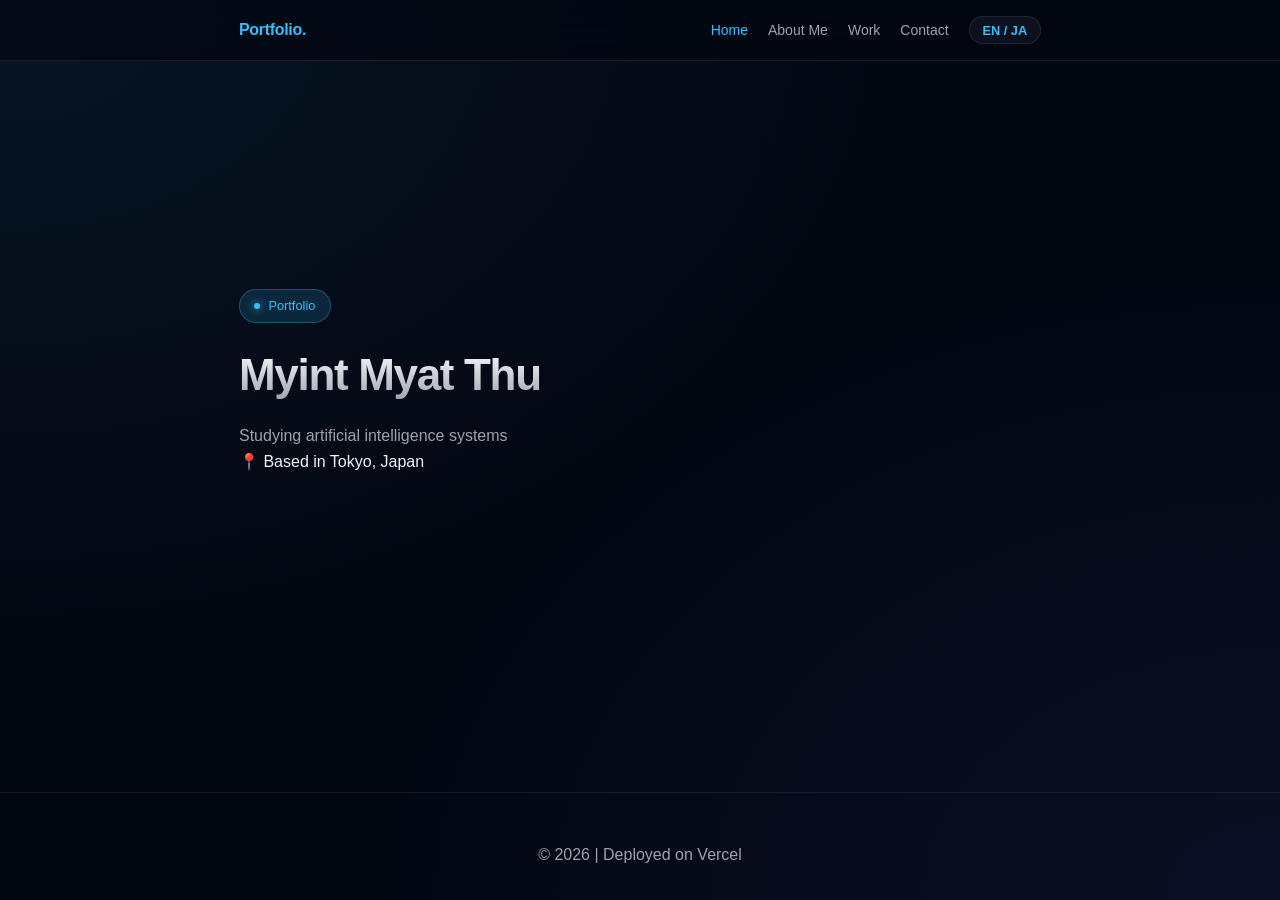
<file: index.html>
<!DOCTYPE html>
<html lang="en">
<head>
  <meta charset="UTF-8">
  <meta name="viewport" content="width=device-width, initial-scale=1.0">
  <title>Myint Myat Thu | Portfolio | AI Systems Student</title>
  <meta name="description" content="Myint Myat Thu - First-year AI Systems student in Tokyo.">
  <meta property="og:site_name" content="Portfolio" />
  <meta property="og:title" content="Myint Myat Thu | Portfolio" />

  <!-- JSON-LD Structured Data for AI & Search Engines -->
  <script type="application/ld+json">
  {
    "@context": "https://schema.org",
    "@type": "Person",
    "name": "Myint Myat Thu",
    "jobTitle": "AI Systems Student",
     "url": "https://mmt-k.vercel.app",
  "sameAs": [
    "https://github.com/MYINTMYATTHU11"
  ],
    "description": "First-year college student studying AI Systems.",
    "knowsAbout": ["Artificial Intelligence", "Machine Learning", "Python", "Deep Learning", "Data Structures"]
  }
  </script>

  <link rel="stylesheet" href="styles.css">
  <meta name="google-site-verification" content="bC1GAcuak2AiaK7CfIsqYaH8im1VnRlFpyUcCwZnya0" />
  <meta name="google-site-verification" content="2496V3DhoMcrGBnwZBoNuvocdPNr5NQy8dFHOe-OcMI" />
</head>
<body>

  <!-- Navigation -->
  <nav>
    <div class="nav-container">
      <a href="#" onclick="showSection('home'); return false;" class="logo">Portfolio<span>.</span></a>
      <ul class="nav-links">
        <li><a href="#" id="nav-home" class="active" onclick="showSection('home'); return false;"><span data-lang="en">Home</span><span data-lang="ja">ホーム</span></a></li>
        <li><a href="#" id="nav-about" onclick="showSection('about'); return false;"><span data-lang="en">About Me</span><span data-lang="ja">自己紹介</span></a></li>
        <li><a href="#" id="nav-work" onclick="showSection('work'); return false;"><span data-lang="en">Work</span><span data-lang="ja">実績</span></a></li>
        <li><a href="#" id="nav-contact" onclick="showSection('contact'); return false;"><span data-lang="en">Contact</span><span data-lang="ja">お問い合わせ</span></a></li>
        <li><button class="lang-btn" onclick="toggleLanguage()">EN / JA</button></li>
      </ul>
    </div>
  </nav>

  <main>
    <!-- HOME Section (初期表示) -->
    <section id="home" class="page-section active">
      <div class="badge">
        <span class="badge-dot"></span>
        <span data-lang="en">Portfolio</span>
        <span data-lang="ja">ポートフォリオ</span>
      </div>
      <h1>
        <span data-lang="en">Myint Myat Thu</span>
        <span data-lang="ja">ミン ミャッ ト</span>
      </h1>
      <p>
        <span data-lang="en">Studying artificial intelligence systems</span>
        <span data-lang="ja">AIシステム科。</span>
      </p>
      <div class="location-status">
        <span data-lang="en">📍 Based in Tokyo, Japan</span>
        <span data-lang="ja">📍 拠点: 東京都</span>
      </div>
    </section>
  
    <!-- ABOUT ME Section -->
    <section id="about" class="page-section">
      <h2>
        <span data-lang="en">About Me</span>
        <span data-lang="ja">自己紹介</span>
      </h2>
      
      <div class="grid">
        <!-- 1. 学歴 (Education) カード -->
        <div class="card">
          <h3>
            <span data-lang="en">🎓 Education</span>
            <span data-lang="ja">🎓 学歴</span>
          </h3>
          <ul class="education-list">
            <li>
              <strong class="card-heading">
                <span data-lang="en">AI System Department</span>
                <span data-lang="ja">AIシステム科</span>
              </strong>
              <p class="card-text">
                <span data-lang="en">日本工学院専門学校</span>
                <span data-lang="ja">専門学校 1年生</span>
              </p>
            </li>
            <li class="card-divider">
              <strong class="card-heading">Sun-A International Academy</strong>
              <p class="card-text">
                <span data-lang="en">Japanese Language Course (July 2024 – March 2026)</span>
                <span data-lang="ja">日本語学科（2024年7月〜2026年3月）</span>
              </p>
            </li>
          </ul>
        </div>

        <!-- 2. 語学資格 (Certifications) カード -->
        <div class="card">
          <div class="mt-075">
            <strong class="card-heading">
              <span data-lang="en">JLPT N1</span>
              <span data-lang="ja">日本語能力試験 N1</span>
            </strong>
            <p class="card-text">
              <span data-lang="en">Passed Japanese-Language Proficiency Test N1 (December 2025)</span>
              <span data-lang="ja">2025年12月 合格</span>
            </p>
          </div>
        </div>
      </div>

      <!-- 3. AIシステム習得スキル Cards -->
      <div class="card card--spaced">
        <h3>
          <span data-lang="en">💻 AI Systems Learning Skills</span>
          <span data-lang="ja">💻 AIシステム 習得スキル</span>
        </h3>
        <div class="skill-list">
          <span class="skill-tag">Python</span>
          <span class="skill-tag">Machine Learning Fundamentals</span>
          <span class="skill-tag">Deep Learning / Neural Networks</span>
          <span class="skill-tag">Data Structures & Algorithms</span>
        </div>
      </div>
    </section>

    <!-- WORK Section -->
    <section id="work" class="page-section">
      <h2>
        <span data-lang="en">Work</span>
        <span data-lang="ja">実績</span>
      </h2>
      <div class="work-grid">
        <article class="project-card">
    　    <h3>
            <span data-lang="en">My Portfolio</span>
            <span data-lang="ja">マイポートフォリオ</span>
          </h3>

          <div class="project-cta">
            <a class="btn btn-live" href="https://mmt-k.vercel.app/" target="_blank" rel="noopener noreferrer" aria-label="Open live site">
              <span class="btn-emoji">🍀</span>
              <span data-lang="en">View</span>
              <span data-lang="ja">見る</span>
            </a>
         </div>
       </div>
    </article>
    </section>

    <!-- CONTACT Section -->
    <section id="contact" class="page-section">
      <h2>
      <span data-lang="en">Contact</span>
      <span data-lang="ja">お問い合わせ</span>
    </h2>
      <p class="section-note">
        <span data-lang="en">to reach out to me:</span>
        <span data-lang="ja">お問い合わせは下記メールアドレスまでお願いいたします：</span>
      </p>
      <p class="mt-075"> <a href="mailto:your-email@example.com" class="mailto-link">hhline699@gmail.com</a></p>
    </section>
  </main>

  <!-- Footer -->
  <footer>
    <p>© <span id="year"></span> | Deployed on Vercel</p>
  </footer>

  <script>
    document.getElementById('year').textContent = new Date().getFullYear();

    // 言語切替 (EN / JA)
    function toggleLanguage() {
      const html = document.documentElement;
      if (html.getAttribute('lang') === 'ja') {
        html.setAttribute('lang', 'en');
      } else {
        html.setAttribute('lang', 'ja');
      }
    }

    // ページ切替処理 (Single Page Application)
    function showSection(sectionId) {
      // 全てのセクションを非表示
      document.querySelectorAll('.page-section').forEach(sec => {
        sec.classList.remove('active');
      });

      // 選択したセクションを表示
      const target = document.getElementById(sectionId);
      if (target) {
        target.classList.add('active');
      }

      // ナビゲーションの文字色（アクティブ表示）を更新
      document.querySelectorAll('.nav-links a').forEach(link => {
        link.classList.remove('active');
      });
      const activeNav = document.getElementById('nav-' + sectionId);
      if (activeNav) {
        activeNav.classList.add('active');
      }

      // ページ最上部へスクロール
      window.scrollTo(0, 0);
    }
  </script>
</body>
</html>
</file>
<file: styles.css>
:root {
  --bg: #030712;
  --card-bg: rgba(17, 24, 39, 0.7);
  --card-border: rgba(255, 255, 255, 0.08);
  --card-hover-border: rgba(56, 189, 248, 0.4);
  --accent: #38bdf8;
  --accent-glow: rgba(56, 189, 248, 0.15);
  --text: #f3f4f6;
  --muted: #9ca3af;
  --font: -apple-system, BlinkMacSystemFont, "Segoe UI", Roboto, sans-serif;
}

* { box-sizing: border-box; margin: 0; padding: 0; }

body {
  background-color: var(--bg);
  color: var(--text);
  font-family: var(--font);
  line-height: 1.6;
  background-image:
    radial-gradient(at 0% 0%, rgba(56, 189, 248, 0.08) 0px, transparent 50%),
    radial-gradient(at 100% 100%, rgba(99, 102, 241, 0.08) 0px, transparent 50%);
  background-attachment: fixed;
  min-height: 100vh;
  display: flex;
  flex-direction: column;
  justify-content: space-between;
}

/* Navigation Bar */
nav {
  position: fixed;
  top: 0; width: 100%;
  background: rgba(3, 7, 18, 0.75);
  backdrop-filter: blur(16px);
  -webkit-backdrop-filter: blur(16px);
  border-bottom: 1px solid var(--card-border);
  z-index: 100;
}

.nav-container {
  max-width: 850px;
  margin: 0 auto;
  display: flex;
  justify-content: space-between;
  align-items: center;
  padding: 1rem 1.5rem;
}

.logo {
  font-weight: 700;
  color: var(--accent);
  text-decoration: none;
  font-size: 1rem;
  letter-spacing: -0.02em;
}
.logo span { color: var(--accent); }

.nav-links { display: flex; gap: 1.25rem; list-style: none; align-items: center; }
.nav-links a {
  color: var(--muted);
  text-decoration: none;
  font-size: 0.875rem;
  font-weight: 500;
  transition: color 0.2s;
}
.nav-links a:hover, .nav-links a.active { color: var(--accent); }

.lang-btn {
  background: var(--card-bg);
  border: 1px solid var(--card-border);
  color: var(--accent);
  padding: 0.35rem 0.8rem;
  border-radius: 20px;
  cursor: pointer;
  font-size: 0.8rem;
  font-weight: 600;
  transition: all 0.2s;
}
.lang-btn:hover {
  background: var(--accent-glow);
  border-color: var(--accent);
}

/* Layout Sections */
main {
  width: 100%;
  max-width: 850px;
  margin: 0 auto;
  padding: 7rem 1.5rem 3rem;
  flex-grow: 1;
}

/* ページの非表示・表示制御 */
.page-section {
  display: none; /* デフォルトで全非表示 */
  animation: fadeIn 0.3s ease-in-out;
}

.page-section.active {
  display: block; /* activeが付いたページだけ表示 */
}

/* Hero Section のレイアウト調整 */
#home.page-section.active {
  display: flex;
  flex-direction: column;
  justify-content: center;
  min-height: 60vh;
}

@keyframes fadeIn {
  from { opacity: 0; transform: translateY(6px); }
  to { opacity: 1; transform: translateY(0); }
}

.badge {
  display: inline-flex;
  align-items: center;
  gap: 0.5rem;
  background: var(--accent-glow);
  color: var(--accent);
  padding: 0.35rem 0.9rem;
  border-radius: 9999px;
  font-size: 0.8rem;
  font-weight: 500;
  border: 1px solid rgba(56, 189, 248, 0.3);
  width: fit-content;
  margin-bottom: 1.5rem;
}
.badge-dot {
  width: 6px;
  height: 6px;
  background-color: var(--accent);
  border-radius: 50%;
  box-shadow: 0 0 8px var(--accent);
}

h1 {
  font-size: 2.75rem;
  font-weight: 800;
  margin-bottom: 1.25rem;
  line-height: 1.25;
  letter-spacing: -0.03em;
  background: linear-gradient(180deg, #ffffff 0%, #9ca3af 100%);
  -webkit-background-clip: text;
  background-clip: text;
  -webkit-text-fill-color: transparent;
}

h2 {
  font-size: 1.5rem;
  font-weight: 700;
  margin-bottom: 1.5rem;
  color: var(--text);
  display: flex;
  align-items: center;
  gap: 0.5rem;
}

p { color: var(--muted); font-size: 1rem; line-height: 1.7; }

/* Modern Cards */
.grid { display: grid; grid-template-columns: repeat(auto-fit, minmax(280px, 1fr)); gap: 1.25rem; margin-top: 1.25rem; }

.card {
  background: var(--card-bg);
  backdrop-filter: blur(12px);
  -webkit-backdrop-filter: blur(12px);
  border: 1px solid var(--card-border);
  padding: 1.75rem;
  border-radius: 16px;
  transition: all 0.3s cubic-bezier(0.16, 1, 0.3, 1);
}
.card:hover {
  border-color: var(--card-hover-border);
  transform: translateY(-2px);
  box-shadow: 0 10px 30px -10px rgba(0, 0, 0, 0.5);
}

    .education-list {
      list-style: none;
      padding: 0;
      margin-top: 0.75rem;
      display: flex;
      flex-direction: column;
      gap: 0.85rem;
    }

    .card-heading {
      color: var(--text);
      font-size: 0.95rem;
    }

    .card-text {
      font-size: 0.85rem;
      margin-top: 0.15rem;
    }

    .card-divider {
      border-top: 1px solid var(--card-border);
      padding-top: 0.75rem;
    }

    .mt-075 {
      margin-top: 0.75rem;
    }

    .card--spaced {
      margin-top: 1.25rem;
    }

    .mt-1 {
      margin-top: 1rem;
    }

    .project-link {
      color: var(--accent);
      text-decoration: none;
      font-size: 0.9rem;
      font-weight: 600;
      display: inline-flex;
      align-items: center;
      gap: 0.3rem;
    }

    .section-note {
      margin-bottom: 1.5rem;
    }

    .mailto-link {
      color: var(--accent);
      text-decoration: none;
    }


/* Skill Tags */
.skill-list {
  display: flex;
  flex-wrap: wrap;
  gap: 0.5rem;
  margin-top: 1.25rem;
}

.skill-tag {
  background: rgba(255, 255, 255, 0.04);
  border: 1px solid rgba(255, 255, 255, 0.08);
  color: #00FF00;
  padding: 0.25rem 0.75rem;
  border-radius: 8px;
  font-size: 0.8rem;
  font-family: monospace;
  transition: all 0.2s;
}
.skill-tag:hover {
  border-color: var(--accent);
  color: var(--accent);
}

/* Language Switcher Logic */
[data-lang="ja"] { display: none; }
html[lang="ja"] [data-lang="en"] { display: none; }
html[lang="ja"] [data-lang="ja"] { display: block; }
html[lang="ja"] span[data-lang="ja"], html[lang="ja"] a[data-lang="ja"] { display: inline; }

footer {
  text-align: center;
  padding: 3rem 1.5rem 2rem;
  color: var(--muted);
  font-size: 0.85rem;
  border-top: 1px solid var(--card-border);
}
</file>
